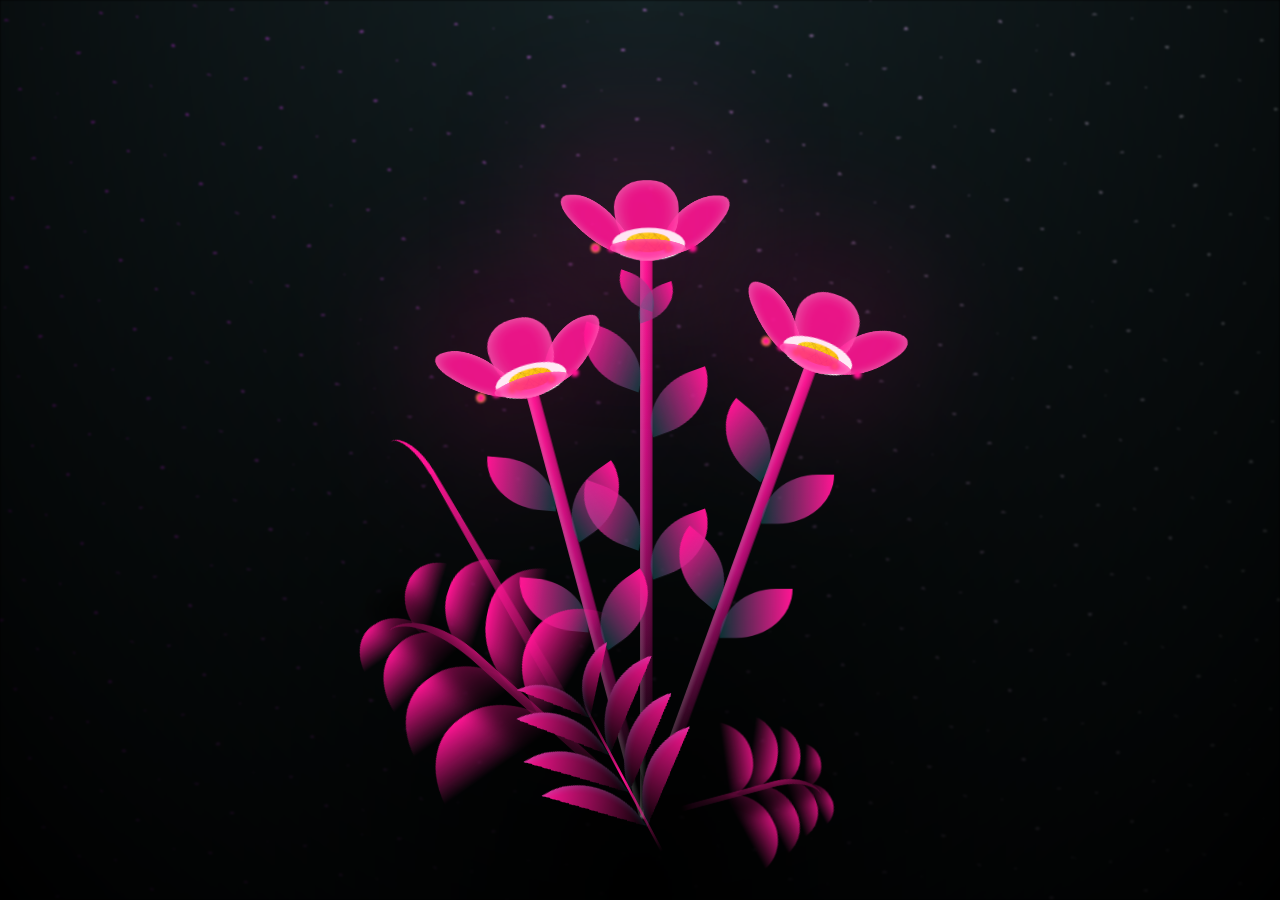
<file: pink-flowers.html>
<!DOCTYPE html>
<html lang="en">
  <head>
    <meta charset="UTF-8" />
    <meta name="viewport" content="width=device-width, initial-scale=1.0" />
    <link rel="stylesheet" href="pink-flowers.css" />
    <title>pink flowers</title>
  </head>

  <body class="not-loaded">
    <div class="night"></div>
    <div class="flowers">
      <div class="flower flower--1">
        <div class="flower__leafs flower__leafs--1">
          <div class="flower__leaf flower__leaf--1"></div>
          <div class="flower__leaf flower__leaf--2"></div>
          <div class="flower__leaf flower__leaf--3"></div>
          <div class="flower__leaf flower__leaf--4"></div>
          <div class="flower__white-circle"></div>

          <div class="flower__light flower__light--1"></div>
          <div class="flower__light flower__light--2"></div>
          <div class="flower__light flower__light--3"></div>
          <div class="flower__light flower__light--4"></div>
          <div class="flower__light flower__light--5"></div>
          <div class="flower__light flower__light--6"></div>
          <div class="flower__light flower__light--7"></div>
          <div class="flower__light flower__light--8"></div>
        </div>
        <div class="flower__line">
          <div class="flower__line__leaf flower__line__leaf--1"></div>
          <div class="flower__line__leaf flower__line__leaf--2"></div>
          <div class="flower__line__leaf flower__line__leaf--3"></div>
          <div class="flower__line__leaf flower__line__leaf--4"></div>
          <div class="flower__line__leaf flower__line__leaf--5"></div>
          <div class="flower__line__leaf flower__line__leaf--6"></div>
        </div>
      </div>

      <div class="flower flower--2">
        <div class="flower__leafs flower__leafs--2">
          <div class="flower__leaf flower__leaf--1"></div>
          <div class="flower__leaf flower__leaf--2"></div>
          <div class="flower__leaf flower__leaf--3"></div>
          <div class="flower__leaf flower__leaf--4"></div>
          <div class="flower__white-circle"></div>

          <div class="flower__light flower__light--1"></div>
          <div class="flower__light flower__light--2"></div>
          <div class="flower__light flower__light--3"></div>
          <div class="flower__light flower__light--4"></div>
          <div class="flower__light flower__light--5"></div>
          <div class="flower__light flower__light--6"></div>
          <div class="flower__light flower__light--7"></div>
          <div class="flower__light flower__light--8"></div>
        </div>
        <div class="flower__line">
          <div class="flower__line__leaf flower__line__leaf--1"></div>
          <div class="flower__line__leaf flower__line__leaf--2"></div>
          <div class="flower__line__leaf flower__line__leaf--3"></div>
          <div class="flower__line__leaf flower__line__leaf--4"></div>
        </div>
      </div>

      <div class="flower flower--3">
        <div class="flower__leafs flower__leafs--3">
          <div class="flower__leaf flower__leaf--1"></div>
          <div class="flower__leaf flower__leaf--2"></div>
          <div class="flower__leaf flower__leaf--3"></div>
          <div class="flower__leaf flower__leaf--4"></div>
          <div class="flower__white-circle"></div>

          <div class="flower__light flower__light--1"></div>
          <div class="flower__light flower__light--2"></div>
          <div class="flower__light flower__light--3"></div>
          <div class="flower__light flower__light--4"></div>
          <div class="flower__light flower__light--5"></div>
          <div class="flower__light flower__light--6"></div>
          <div class="flower__light flower__light--7"></div>
          <div class="flower__light flower__light--8"></div>
        </div>
        <div class="flower__line">
          <div class="flower__line__leaf flower__line__leaf--1"></div>
          <div class="flower__line__leaf flower__line__leaf--2"></div>
          <div class="flower__line__leaf flower__line__leaf--3"></div>
          <div class="flower__line__leaf flower__line__leaf--4"></div>
        </div>
      </div>

      <div class="grow-ans" style="--d: 1.2s">
        <div class="flower__g-long">
          <div class="flower__g-long__top"></div>
          <div class="flower__g-long__bottom"></div>
        </div>
      </div>

      <div class="growing-grass">
        <div class="flower__grass flower__grass--1">
          <div class="flower__grass--top"></div>
          <div class="flower__grass--bottom"></div>
          <div class="flower__grass__leaf flower__grass__leaf--1"></div>
          <div class="flower__grass__leaf flower__grass__leaf--2"></div>
          <div class="flower__grass__leaf flower__grass__leaf--3"></div>
          <div class="flower__grass__leaf flower__grass__leaf--4"></div>
          <div class="flower__grass__leaf flower__grass__leaf--5"></div>
          <div class="flower__grass__leaf flower__grass__leaf--6"></div>
          <div class="flower__grass__leaf flower__grass__leaf--7"></div>
          <div class="flower__grass__leaf flower__grass__leaf--8"></div>
          <div class="flower__grass__overlay"></div>
        </div>
      </div>

      <div class="growing-grass">
        <div class="flower__grass flower__grass--2">
          <div class="flower__grass--top"></div>
          <div class="flower__grass--bottom"></div>
          <div class="flower__grass__leaf flower__grass__leaf--1"></div>
          <div class="flower__grass__leaf flower__grass__leaf--2"></div>
          <div class="flower__grass__leaf flower__grass__leaf--3"></div>
          <div class="flower__grass__leaf flower__grass__leaf--4"></div>
          <div class="flower__grass__leaf flower__grass__leaf--5"></div>
          <div class="flower__grass__leaf flower__grass__leaf--6"></div>
          <div class="flower__grass__leaf flower__grass__leaf--7"></div>
          <div class="flower__grass__leaf flower__grass__leaf--8"></div>
          <div class="flower__grass__overlay"></div>
        </div>
      </div>

      <div class="grow-ans" style="--d: 2.4s">
        <div class="flower__g-right flower__g-right--1">
          <div class="leaf"></div>
        </div>
      </div>

      <div class="grow-ans" style="--d: 2.8s">
        <div class="flower__g-right flower__g-right--2">
          <div class="leaf"></div>
        </div>
      </div>

      <div class="grow-ans" style="--d: 2.8s">
        <div class="flower__g-front">
          <div
            class="flower__g-front__leaf-wrapper flower__g-front__leaf-wrapper--1">
            <div class="flower__g-front__leaf"></div>
          </div>
          <div
            class="flower__g-front__leaf-wrapper flower__g-front__leaf-wrapper--2">
            <div class="flower__g-front__leaf"></div>
          </div>
          <div
            class="flower__g-front__leaf-wrapper flower__g-front__leaf-wrapper--3">
            <div class="flower__g-front__leaf"></div>
          </div>
          <div
            class="flower__g-front__leaf-wrapper flower__g-front__leaf-wrapper--4">
            <div class="flower__g-front__leaf"></div>
          </div>
          <div
            class="flower__g-front__leaf-wrapper flower__g-front__leaf-wrapper--5">
            <div class="flower__g-front__leaf"></div>
          </div>
          <div
            class="flower__g-front__leaf-wrapper flower__g-front__leaf-wrapper--6">
            <div class="flower__g-front__leaf"></div>
          </div>
          <div
            class="flower__g-front__leaf-wrapper flower__g-front__leaf-wrapper--7">
            <div class="flower__g-front__leaf"></div>
          </div>
          <div
            class="flower__g-front__leaf-wrapper flower__g-front__leaf-wrapper--8">
            <div class="flower__g-front__leaf"></div>
          </div>
          <div class="flower__g-front__line"></div>
        </div>
      </div>

      <div class="grow-ans" style="--d: 3.2s">
        <div class="flower__g-fr">
          <div class="leaf"></div>
          <div class="flower__g-fr__leaf flower__g-fr__leaf--1"></div>
          <div class="flower__g-fr__leaf flower__g-fr__leaf--2"></div>
          <div class="flower__g-fr__leaf flower__g-fr__leaf--3"></div>
          <div class="flower__g-fr__leaf flower__g-fr__leaf--4"></div>
          <div class="flower__g-fr__leaf flower__g-fr__leaf--5"></div>
          <div class="flower__g-fr__leaf flower__g-fr__leaf--6"></div>
          <div class="flower__g-fr__leaf flower__g-fr__leaf--7"></div>
          <div class="flower__g-fr__leaf flower__g-fr__leaf--8"></div>
        </div>
      </div>

      <div class="long-g long-g--0">
        <div class="grow-ans" style="--d: 3s">
          <div class="leaf leaf--0"></div>
        </div>
        <div class="grow-ans" style="--d: 2.2s">
          <div class="leaf leaf--1"></div>
        </div>
        <div class="grow-ans" style="--d: 3.4s">
          <div class="leaf leaf--2"></div>
        </div>
        <div class="grow-ans" style="--d: 3.6s">
          <div class="leaf leaf--3"></div>
        </div>
      </div>

      <div class="long-g long-g--1">
        <div class="grow-ans" style="--d: 3.6s">
          <div class="leaf leaf--0"></div>
        </div>
        <div class="grow-ans" style="--d: 3.8s">
          <div class="leaf leaf--1"></div>
        </div>
        <div class="grow-ans" style="--d: 4s">
          <div class="leaf leaf--2"></div>
        </div>
        <div class="grow-ans" style="--d: 4.2s">
          <div class="leaf leaf--3"></div>
        </div>
      </div>

      <div class="long-g long-g--2">
        <div class="grow-ans" style="--d: 4s">
          <div class="leaf leaf--0"></div>
        </div>
        <div class="grow-ans" style="--d: 4.2s">
          <div class="leaf leaf--1"></div>
        </div>
        <div class="grow-ans" style="--d: 4.4s">
          <div class="leaf leaf--2"></div>
        </div>
        <div class="grow-ans" style="--d: 4.6s">
          <div class="leaf leaf--3"></div>
        </div>
      </div>

      <div class="long-g long-g--3">
        <div class="grow-ans" style="--d: 4s">
          <div class="leaf leaf--0"></div>
        </div>
        <div class="grow-ans" style="--d: 4.2s">
          <div class="leaf leaf--1"></div>
        </div>
        <div class="grow-ans" style="--d: 3s">
          <div class="leaf leaf--2"></div>
        </div>
        <div class="grow-ans" style="--d: 3.6s">
          <div class="leaf leaf--3"></div>
        </div>
      </div>

      <div class="long-g long-g--4">
        <div class="grow-ans" style="--d: 4s">
          <div class="leaf leaf--0"></div>
        </div>
        <div class="grow-ans" style="--d: 4.2s">
          <div class="leaf leaf--1"></div>
        </div>
        <div class="grow-ans" style="--d: 3s">
          <div class="leaf leaf--2"></div>
        </div>
        <div class="grow-ans" style="--d: 3.6s">
          <div class="leaf leaf--3"></div>
        </div>
      </div>

      <div class="long-g long-g--5">
        <div class="grow-ans" style="--d: 4s">
          <div class="leaf leaf--0"></div>
        </div>
        <div class="grow-ans" style="--d: 4.2s">
          <div class="leaf leaf--1"></div>
        </div>
        <div class="grow-ans" style="--d: 3s">
          <div class="leaf leaf--2"></div>
        </div>
        <div class="grow-ans" style="--d: 3.6s">
          <div class="leaf leaf--3"></div>
        </div>
      </div>

      <div class="long-g long-g--6">
        <div class="grow-ans" style="--d: 4.2s">
          <div class="leaf leaf--0"></div>
        </div>
        <div class="grow-ans" style="--d: 4.4s">
          <div class="leaf leaf--1"></div>
        </div>
        <div class="grow-ans" style="--d: 4.6s">
          <div class="leaf leaf--2"></div>
        </div>
        <div class="grow-ans" style="--d: 4.8s">
          <div class="leaf leaf--3"></div>
        </div>
      </div>

      <div class="long-g long-g--7">
        <div class="grow-ans" style="--d: 3s">
          <div class="leaf leaf--0"></div>
        </div>
        <div class="grow-ans" style="--d: 3.2s">
          <div class="leaf leaf--1"></div>
        </div>
        <div class="grow-ans" style="--d: 3.5s">
          <div class="leaf leaf--2"></div>
        </div>
        <div class="grow-ans" style="--d: 3.6s">
          <div class="leaf leaf--3"></div>
        </div>
      </div>
    </div>
    <script src="pink-flowers.js"></script>

    <script>
      alert("You’ve been on my mind")   
      alert("and I’ve been searching for the right words. ")
      alert("Honestly, I’m not sure how to say this ")
      alert("but I want you to know ")
      alert("this is for you! ") 
      
  </script>
  </body>
</html>
</file>
<file: pink-flowers.css>
*,
*::after,
*::before {
  padding: 0;
  margin: 0;
  box-sizing: border-box;
}
:root {
  --dark-color: #000;
}
body {
  display: flex;
  align-items: flex-end;
  justify-content: center;
  min-height: 100vh;
  background-color: var(--dark-color);
  overflow: hidden;
  perspective: 1000px;
}
.night {
  position: fixed;
  left: 50%;
  top: 0;
  transform: translateX(-50%);
  width: 100%;
  height: 100%;
  filter: blur(0.1vmin);
  background-image: radial-gradient(
      ellipse at top,
      transparent 0%,
      var(--dark-color)
    ),
    radial-gradient(
      ellipse at bottom,
      var(--dark-color),
      rgba(145, 233, 255, 0.2)
    ),
    repeating-linear-gradient(
      220deg,
      black 0px,
      black 19px,
      transparent 19px,
      transparent 22px
    ),
    repeating-linear-gradient(
      189deg,
      black 0px,
      black 19px,
      transparent 19px,
      transparent 22px
    ),
    repeating-linear-gradient(
      148deg,
      black 0px,
      black 19px,
      transparent 19px,
      transparent 22px
    ),
    linear-gradient(90deg, #e100ff, #f0f0f0);
}
.flowers {
  position: relative;
  transform: scale(0.9);
}
.flower {
  position: absolute;
  bottom: 10vmin;
  transform-origin: bottom center;
  z-index: 10;
  --fl-speed: 0.8s;
}
.flower--1 {
  animation: moving-flower-1 4s linear infinite;
}
.flower--1 .flower__line {
  height: 70vmin;
  animation-delay: 0.3s;
}
.flower--1 .flower__line__leaf--1 {
  animation: blooming-leaf-right var(--fl-speed) 1.6s backwards;
}
.flower--1 .flower__line__leaf--2 {
  animation: blooming-leaf-right var(--fl-speed) 1.4s backwards;
}
.flower--1 .flower__line__leaf--3 {
  animation: blooming-leaf-left var(--fl-speed) 1.2s backwards;
}
.flower--1 .flower__line__leaf--4 {
  animation: blooming-leaf-left var(--fl-speed) 1s backwards;
}
.flower--1 .flower__line__leaf--5 {
  animation: blooming-leaf-right var(--fl-speed) 1.8s backwards;
}
.flower--1 .flower__line__leaf--6 {
  animation: blooming-leaf-left var(--fl-speed) 2s backwards;
}
.flower--2 {
  left: 50%;
  transform: rotate(20deg);
  animation: moving-flower-2 4s linear infinite;
}
.flower--2 .flower__line {
  height: 60vmin;
  animation-delay: 0.6s;
}
.flower--2 .flower__line__leaf--1 {
  animation: blooming-leaf-right var(--fl-speed) 1.9s backwards;
}
.flower--2 .flower__line__leaf--2 {
  animation: blooming-leaf-right var(--fl-speed) 1.7s backwards;
}
.flower--2 .flower__line__leaf--3 {
  animation: blooming-leaf-left var(--fl-speed) 1.5s backwards;
}
.flower--2 .flower__line__leaf--4 {
  animation: blooming-leaf-left var(--fl-speed) 1.3s backwards;
}
.flower--3 {
  left: 50%;
  transform: rotate(-15deg);
  animation: moving-flower-3 4s linear infinite;
}
.flower--3 .flower__line {
  animation-delay: 0.9s;
}
.flower--3 .flower__line__leaf--1 {
  animation: blooming-leaf-right var(--fl-speed) 2.5s backwards;
}
.flower--3 .flower__line__leaf--2 {
  animation: blooming-leaf-right var(--fl-speed) 2.3s backwards;
}
.flower--3 .flower__line__leaf--3 {
  animation: blooming-leaf-left var(--fl-speed) 2.1s backwards;
}
.flower--3 .flower__line__leaf--4 {
  animation: blooming-leaf-left var(--fl-speed) 1.9s backwards;
}
.flower__leafs {
  position: relative;
  animation: blooming-flower 2s backwards;
}
.flower__leafs--1 {
  animation-delay: 1.1s;
}
.flower__leafs--2 {
  animation-delay: 1.4s;
}
.flower__leafs--3 {
  animation-delay: 1.7s;
}
.flower__leafs::after {
  content: "";
  position: absolute;
  left: 0;
  top: 0;
  transform: translate(-50%, -100%);
  width: 8vmin;
  height: 8vmin;
  background-color: #ff1493;
  filter: blur(10vmin);
}
.flower__leaf {
  position: absolute;
  bottom: 0;
  left: 50%;
  width: 8vmin;
  height: 11vmin;
  border-radius: 51% 49% 47% 53%/44% 45% 55% 69%;
  background-color: #ff1493;
  background-image: linear-gradient(to top, #ff1493, #ff1493);
  transform-origin: bottom center;
  opacity: 0.9;
  box-shadow: inset 0 0 2vmin rgba(255, 255, 255, 0.5);
}
.flower__leaf--1 {
  transform: translate(-10%, 1%) rotateY(40deg) rotateX(-50deg);
}
.flower__leaf--2 {
  transform: translate(-50%, -4%) rotateX(40deg);
}
.flower__leaf--3 {
  transform: translate(-90%, 0%) rotateY(45deg) rotateX(50deg);
}
.flower__leaf--4 {
  width: 8vmin;
  height: 8vmin;
  transform-origin: bottom left;
  border-radius: 4vmin 10vmin 4vmin 4vmin;
  transform: translate(0%, 18%) rotateX(70deg) rotate(-43deg);
  background-image: linear-gradient(to top, #ff1493, #ff1493);
  z-index: 1;
  opacity: 0.8;
}
.flower__white-circle {
  position: absolute;
  left: -3.5vmin;
  top: -3vmin;
  width: 9vmin;
  height: 4vmin;
  border-radius: 50%;
  background-color: #fff;
}
.flower__white-circle::after {
  content: "";
  position: absolute;
  left: 50%;
  top: 45%;
  transform: translate(-50%, -50%);
  width: 60%;
  height: 60%;
  border-radius: inherit;
  background-image: repeating-linear-gradient(
      135deg,
      rgba(0, 0, 0, 0.03) 0px,
      rgba(0, 0, 0, 0.03) 1px,
      transparent 1px,
      transparent 12px
    ),
    repeating-linear-gradient(
      45deg,
      rgba(0, 0, 0, 0.03) 0px,
      rgba(0, 0, 0, 0.03) 1px,
      transparent 1px,
      transparent 12px
    ),
    repeating-linear-gradient(
      67.5deg,
      rgba(0, 0, 0, 0.03) 0px,
      rgba(0, 0, 0, 0.03) 1px,
      transparent 1px,
      transparent 12px
    ),
    repeating-linear-gradient(
      135deg,
      rgba(0, 0, 0, 0.03) 0px,
      rgba(0, 0, 0, 0.03) 1px,
      transparent 1px,
      transparent 12px
    ),
    repeating-linear-gradient(
      45deg,
      rgba(0, 0, 0, 0.03) 0px,
      rgba(0, 0, 0, 0.03) 1px,
      transparent 1px,
      transparent 12px
    ),
    repeating-linear-gradient(
      112.5deg,
      rgba(0, 0, 0, 0.03) 0px,
      rgba(0, 0, 0, 0.03) 1px,
      transparent 1px,
      transparent 12px
    ),
    repeating-linear-gradient(
      112.5deg,
      rgba(0, 0, 0, 0.03) 0px,
      rgba(0, 0, 0, 0.03) 1px,
      transparent 1px,
      transparent 12px
    ),
    repeating-linear-gradient(
      45deg,
      rgba(0, 0, 0, 0.03) 0px,
      rgba(0, 0, 0, 0.03) 1px,
      transparent 1px,
      transparent 12px
    ),
    repeating-linear-gradient(
      22.5deg,
      rgba(0, 0, 0, 0.03) 0px,
      rgba(0, 0, 0, 0.03) 1px,
      transparent 1px,
      transparent 12px
    ),
    repeating-linear-gradient(
      45deg,
      rgba(0, 0, 0, 0.03) 0px,
      rgba(0, 0, 0, 0.03) 1px,
      transparent 1px,
      transparent 12px
    ),
    repeating-linear-gradient(
      22.5deg,
      rgba(0, 0, 0, 0.03) 0px,
      rgba(0, 0, 0, 0.03) 1px,
      transparent 1px,
      transparent 12px
    ),
    repeating-linear-gradient(
      135deg,
      rgba(0, 0, 0, 0.03) 0px,
      rgba(0, 0, 0, 0.03) 1px,
      transparent 1px,
      transparent 12px
    ),
    repeating-linear-gradient(
      157.5deg,
      rgba(0, 0, 0, 0.03) 0px,
      rgba(0, 0, 0, 0.03) 1px,
      transparent 1px,
      transparent 12px
    ),
    repeating-linear-gradient(
      67.5deg,
      rgba(0, 0, 0, 0.03) 0px,
      rgba(0, 0, 0, 0.03) 1px,
      transparent 1px,
      transparent 12px
    ),
    repeating-linear-gradient(
      67.5deg,
      rgba(0, 0, 0, 0.03) 0px,
      rgba(0, 0, 0, 0.03) 1px,
      transparent 1px,
      transparent 12px
    ),
    linear-gradient(90deg, #ffeb12, #ffce00);
}
.flower__line {
  height: 55vmin;
  width: 1.5vmin;
  background-image: linear-gradient(
      to left,
      rgba(0, 0, 0, 0.2),
      transparent,
      rgba(255, 255, 255, 0.2)
    ),
    linear-gradient(to top, transparent 10%, #b50c75, #ff1493);
  box-shadow: inset 0 0 2px rgba(0, 0, 0, 0.5);
  animation: grow-flower-tree 4s backwards;
}
.flower__line__leaf {
  --w: 7vmin;
  --h: calc(var(--w) + 2vmin);
  position: absolute;
  top: 20%;
  left: 90%;
  width: var(--w);
  height: var(--h);
  border-top-right-radius: var(--h);
  border-bottom-left-radius: var(--h);
  background-image: linear-gradient(to top, rgba(20, 117, 122, 0.4), #ff1493);
}
.flower__line__leaf--1 {
  transform: rotate(70deg) rotateY(30deg);
}
.flower__line__leaf--2 {
  top: 45%;
  transform: rotate(70deg) rotateY(30deg);
}
.flower__line__leaf--3,
.flower__line__leaf--4,
.flower__line__leaf--6 {
  border-top-right-radius: 0;
  border-bottom-left-radius: 0;
  border-top-left-radius: var(--h);
  border-bottom-right-radius: var(--h);
  left: -460%;
  top: 12%;
  transform: rotate(-70deg) rotateY(30deg);
}
.flower__line__leaf--4 {
  top: 40%;
}
.flower__line__leaf--5 {
  top: 0;
  transform-origin: left;
  transform: rotate(70deg) rotateY(30deg) scale(0.6);
}
.flower__line__leaf--6 {
  top: -2%;
  left: -450%;
  transform-origin: right;
  transform: rotate(-70deg) rotateY(30deg) scale(0.6);
}
.flower__light {
  position: absolute;
  bottom: 0vmin;
  width: 1vmin;
  height: 1vmin;
  background-color: #fffb00;
  border-radius: 50%;
  filter: blur(0.2vmin);
  animation: light-ans 4s linear infinite backwards;
}
.flower__light:nth-child(odd) {
  background-color: #ff1493;
}
.flower__light--1 {
  left: -2vmin;
  animation-delay: 1s;
}
.flower__light--2 {
  left: 3vmin;
  animation-delay: 0.5s;
}
.flower__light--3 {
  left: -6vmin;
  animation-delay: 0.3s;
}
.flower__light--4 {
  left: 6vmin;
  animation-delay: 0.9s;
}
.flower__light--5 {
  left: -1vmin;
  animation-delay: 1.5s;
}
.flower__light--6 {
  left: -4vmin;
  animation-delay: 3s;
}
.flower__light--7 {
  left: 3vmin;
  animation-delay: 2s;
}
.flower__light--8 {
  left: -6vmin;
  animation-delay: 3.5s;
}
.flower__grass {
  --c: #ff1493;
  --line-w: 1.5vmin;
  position: absolute;
  bottom: 12vmin;
  left: -7vmin;
  display: flex;
  flex-direction: column;
  align-items: flex-end;
  z-index: 20;
  transform-origin: bottom center;
  transform: rotate(-48deg) rotateY(40deg);
}
.flower__grass--1 {
  animation: moving-grass 2s linear infinite;
}
.flower__grass--2 {
  left: 2vmin;
  bottom: 10vmin;
  transform: scale(0.5) rotate(75deg) rotateX(10deg) rotateY(-200deg);
  opacity: 0.8;
  z-index: 0;
  animation: moving-grass--2 1.5s linear infinite;
}
.flower__grass--top {
  width: 7vmin;
  height: 10vmin;
  border-top-right-radius: 100%;
  border-right: var(--line-w) solid var(--c);
  transform-origin: bottom center;
  transform: rotate(-2deg);
}
.flower__grass--bottom {
  margin-top: -2px;
  width: var(--line-w);
  height: 25vmin;
  background-image: linear-gradient(to top, transparent, var(--c));
}
.flower__grass__leaf {
  --size: 10vmin;
  position: absolute;
  width: calc(var(--size) * 2.1);
  height: var(--size);
  border-top-left-radius: var(--size);
  border-top-right-radius: var(--size);
  background-image: linear-gradient(
    to top,
    transparent,
    transparent 30%,
    var(--c)
  );
  z-index: 100;
}
.flower__grass__leaf--1 {
  top: -6%;
  left: 30%;
  --size: 6vmin;
  transform: rotate(-20deg);
  animation: growing-grass-ans--1 2s 2.6s backwards;
}
@keyframes growing-grass-ans--1 {
  0% {
    transform-origin: bottom left;
    transform: rotate(-20deg) scale(0);
  }
}
.flower__grass__leaf--2 {
  top: -5%;
  left: -110%;
  --size: 6vmin;
  transform: rotate(10deg);
  animation: growing-grass-ans--2 2s 2.4s linear backwards;
}
@keyframes growing-grass-ans--2 {
  0% {
    transform-origin: bottom right;
    transform: rotate(10deg) scale(0);
  }
}
.flower__grass__leaf--3 {
  top: 5%;
  left: 60%;
  --size: 8vmin;
  transform: rotate(-18deg) rotateX(-20deg);
  animation: growing-grass-ans--3 2s 2.2s linear backwards;
}
@keyframes growing-grass-ans--3 {
  0% {
    transform-origin: bottom left;
    transform: rotate(-18deg) rotateX(-20deg) scale(0);
  }
}
.flower__grass__leaf--4 {
  top: 6%;
  left: -135%;
  --size: 8vmin;
  transform: rotate(2deg);
  animation: growing-grass-ans--4 2s 2s linear backwards;
}
@keyframes growing-grass-ans--4 {
  0% {
    transform-origin: bottom right;
    transform: rotate(2deg) scale(0);
  }
}
.flower__grass__leaf--5 {
  top: 20%;
  left: 60%;
  --size: 10vmin;
  transform: rotate(-24deg) rotateX(-20deg);
  animation: growing-grass-ans--5 2s 1.8s linear backwards;
}
@keyframes growing-grass-ans--5 {
  0% {
    transform-origin: bottom left;
    transform: rotate(-24deg) rotateX(-20deg) scale(0);
  }
}
.flower__grass__leaf--6 {
  top: 22%;
  left: -180%;
  --size: 10vmin;
  transform: rotate(10deg);
  animation: growing-grass-ans--6 2s 1.6s linear backwards;
}
@keyframes growing-grass-ans--6 {
  0% {
    transform-origin: bottom right;
    transform: rotate(10deg) scale(0);
  }
}
.flower__grass__leaf--7 {
  top: 39%;
  left: 70%;
  --size: 10vmin;
  transform: rotate(-10deg);
  animation: growing-grass-ans--7 2s 1.4s linear backwards;
}
@keyframes growing-grass-ans--7 {
  0% {
    transform-origin: bottom left;
    transform: rotate(-10deg) scale(0);
  }
}
.flower__grass__leaf--8 {
  top: 40%;
  left: -215%;
  --size: 11vmin;
  transform: rotate(10deg);
  animation: growing-grass-ans--8 2s 1.2s linear backwards;
}
@keyframes growing-grass-ans--8 {
  0% {
    transform-origin: bottom right;
    transform: rotate(10deg) scale(0);
  }
}
.flower__grass__overlay {
  position: absolute;
  top: -10%;
  right: 0%;
  width: 100%;
  height: 100%;
  background-color: rgba(0, 0, 0, 0.6);
  filter: blur(1.5vmin);
  z-index: 100;
}
.flower__g-long {
  --w: 2vmin;
  --h: 6vmin;
  --c: #ff1493;
  position: absolute;
  bottom: 10vmin;
  left: -3vmin;
  transform-origin: bottom center;
  transform: rotate(-30deg) rotateY(-20deg);
  display: flex;
  flex-direction: column;
  align-items: flex-end;
  animation: flower-g-long-ans 3s linear infinite;
}
@keyframes flower-g-long-ans {
  0%,
  100% {
    transform: rotate(-30deg) rotateY(-20deg);
  }
  50% {
    transform: rotate(-32deg) rotateY(-20deg);
  }
}
.flower__g-long__top {
  top: calc(var(--h) * -1);
  width: calc(var(--w) + 1vmin);
  height: var(--h);
  border-top-right-radius: 100%;
  border-right: 0.7vmin solid var(--c);
  transform: translate(-0.7vmin, 1vmin);
}
.flower__g-long__bottom {
  width: var(--w);
  height: 50vmin;
  transform-origin: bottom center;
  background-image: linear-gradient(to top, transparent 30%, var(--c));
  box-shadow: inset 0 0 2px rgba(0, 0, 0, 0.5);
  clip-path: polygon(35% 0, 65% 1%, 100% 100%, 0% 100%);
}
.flower__g-right {
  position: absolute;
  bottom: 6vmin;
  left: -2vmin;
  transform-origin: bottom left;
  transform: rotate(20deg);
}

.flower__g-right--1 {
  animation: flower-g-right-ans 2.5s linear infinite;
}
.flower__g-right--2 {
  left: 5vmin;
  transform: rotateY(-180deg);
  animation: flower-g-right-ans--2 3s linear infinite;
}
.flower__g-right--2 .leaf {
  height: 75vmin;
  filter: blur(0.3vmin);
  opacity: 0.8;
}
@keyframes flower-g-right-ans {
  0%,
  100% {
    transform: rotate(20deg);
  }
  50% {
    transform: rotate(24deg) rotateX(-20deg);
  }
}
@keyframes flower-g-right-ans--2 {
  0%,
  100% {
    transform: rotateY(-180deg) rotate(0deg) rotateX(-20deg);
  }
  50% {
    transform: rotateY(-180deg) rotate(6deg) rotateX(-20deg);
  }
}
.flower__g-front {
  position: absolute;
  bottom: 6vmin;
  left: 2.5vmin;
  z-index: 100;
  transform-origin: bottom center;
  transform: rotate(-28deg) rotateY(30deg) scale(1.04);
  animation: flower__g-front-ans 2s linear infinite;
}
@keyframes flower__g-front-ans {
  0%,
  100% {
    transform: rotate(-28deg) rotateY(30deg) scale(1.04);
  }
  50% {
    transform: rotate(-35deg) rotateY(40deg) scale(1.04);
  }
}
.flower__g-front__line {
  width: 0.3vmin;
  height: 20vmin;
  background-image: linear-gradient(
    to top,
    transparent,
    #ff1493,
    transparent 100%
  );
  position: relative;
}
.flower__g-front__leaf-wrapper {
  position: absolute;
  top: 0;
  left: 0;
  transform-origin: bottom left;
  transform: rotate(10deg);
}
.flower__g-front__leaf-wrapper:nth-child(even) {
  left: 0vmin;
  transform: rotateY(-180deg) rotate(5deg);
  animation: flower__g-front__leaf-left-ans 1s ease-in backwards;
}
.flower__g-front__leaf-wrapper:nth-child(odd) {
  animation: flower__g-front__leaf-ans 1s ease-in backwards;
}
.flower__g-front__leaf-wrapper--1 {
  top: -8vmin;
  transform: scale(0.7);
  animation: flower__g-front__leaf-ans 1s 5.5s ease-in backwards !important;
}
.flower__g-front__leaf-wrapper--2 {
  top: -8vmin;
  transform: rotateY(-180deg) scale(0.7) !important;
  animation: flower__g-front__leaf-left-ans-2 1s 4.6s ease-in backwards !important;
}
.flower__g-front__leaf-wrapper--3 {
  top: -3vmin;
  animation: flower__g-front__leaf-ans 1s 4.6s ease-in backwards;
}
.flower__g-front__leaf-wrapper--4 {
  top: -3vmin;
  transform: rotateY(-180deg) scale(0.9) !important;
  animation: flower__g-front__leaf-left-ans-2 1s 4.6s ease-in backwards !important;
}
@keyframes flower__g-front__leaf-left-ans-2 {
  0% {
    transform: rotateY(-180deg) scale(0);
  }
}
.flower__g-front__leaf-wrapper--5,
.flower__g-front__leaf-wrapper--6 {
  top: 2vmin;
}
.flower__g-front__leaf-wrapper--7,
.flower__g-front__leaf-wrapper--8 {
  top: 6.5vmin;
}
.flower__g-front__leaf-wrapper--2 {
  animation-delay: 5.2s !important;
}
.flower__g-front__leaf-wrapper--3 {
  animation-delay: 4.9s !important;
}
.flower__g-front__leaf-wrapper--5 {
  animation-delay: 4.3s !important;
}
.flower__g-front__leaf-wrapper--6 {
  animation-delay: 4.1s !important;
}
.flower__g-front__leaf-wrapper--7 {
  animation-delay: 3.8s !important;
}
.flower__g-front__leaf-wrapper--8 {
  animation-delay: 3.5s !important;
}
@keyframes flower__g-front__leaf-ans {
  0% {
    transform: rotate(10deg) scale(0);
  }
}
@keyframes flower__g-front__leaf-left-ans {
  0% {
    transform: rotateY(-180deg) rotate(5deg) scale(0);
  }
}
.flower__g-front__leaf {
  width: 10vmin;
  height: 10vmin;
  border-radius: 100% 0% 0% 100%/100% 100% 0% 0%;
  box-shadow: inset 0 2px 1vmin rgba(44, 238, 252, 0.2);
  background-image: linear-gradient(
      to bottom left,
      transparent,
      var(--dark-color)
    ),
    linear-gradient(to bottom right, #ff1493 50%, transparent 50%, transparent);
  -webkit-mask-image: linear-gradient(
    to bottom right,
    #ff1493 50%,
    transparent 50%,
    transparent
  );
  mask-image: linear-gradient(
    to bottom right,
    #ff1493 50%,
    transparent 50%,
    transparent
  );
}
.flower__g-fr {
  position: absolute;
  bottom: -4vmin;
  left: vmin;
  transform-origin: bottom left;
  z-index: 10;
  animation: flower__g-fr-ans 2s linear infinite;
}
@keyframes flower__g-fr-ans {
  0%,
  100% {
    transform: rotate(2deg);
  }
  50% {
    transform: rotate(4deg);
  }
}

.flower__g-fr__leaf--1 {
  left: 20vmin;
  transform: rotate(45deg);
  animation: flower__g-fr-leaft-ans-1 0.5s 5.2s linear backwards;
}
@keyframes flower__g-fr-leaft-ans-1 {
  0% {
    transform-origin: left;
    transform: rotate(45deg) scale(0);
  }
}
.flower__g-fr__leaf--2 {
  left: 12vmin;
  top: -7vmin;
  transform: rotate(25deg) rotateY(-180deg);
  animation: flower__g-fr-leaft-ans-6 0.5s 5s linear backwards;
}
.flower__g-fr__leaf--3 {
  left: 15vmin;
  top: 6vmin;
  transform: rotate(55deg);
  animation: flower__g-fr-leaft-ans-5 0.5s 4.8s linear backwards;
}
.flower__g-fr__leaf--4 {
  left: 6vmin;
  top: -2vmin;
  transform: rotate(25deg) rotateY(-180deg);
  animation: flower__g-fr-leaft-ans-6 0.5s 4.6s linear backwards;
}
.flower__g-fr__leaf--5 {
  left: 10vmin;
  top: 14vmin;
  transform: rotate(55deg);
  animation: flower__g-fr-leaft-ans-5 0.5s 4.4s linear backwards;
}
@keyframes flower__g-fr-leaft-ans-5 {
  0% {
    transform-origin: left;
    transform: rotate(55deg) scale(0);
  }
}
.flower__g-fr__leaf--6 {
  left: 0vmin;
  top: 6vmin;
  transform: rotate(25deg) rotateY(-180deg);
  animation: flower__g-fr-leaft-ans-6 0.5s 4.2s linear backwards;
}
@keyframes flower__g-fr-leaft-ans-6 {
  0% {
    transform-origin: right;
    transform: rotate(25deg) rotateY(-180deg) scale(0);
  }
}
.flower__g-fr__leaf--7 {
  left: 5vmin;
  top: 22vmin;
  transform: rotate(45deg);
  animation: flower__g-fr-leaft-ans-7 0.5s 4s linear backwards;
}
@keyframes flower__g-fr-leaft-ans-7 {
  0% {
    transform-origin: left;
    transform: rotate(45deg) scale(0);
  }
}
.flower__g-fr__leaf--8 {
  left: -4vmin;
  top: 15vmin;
  transform: rotate(15deg) rotateY(-180deg);
  animation: flower__g-fr-leaft-ans-8 0.5s 3.8s linear backwards;
}
@keyframes flower__g-fr-leaft-ans-8 {
  0% {
    transform-origin: right;
    transform: rotate(15deg) rotateY(-180deg) scale(0);
  }
}

.long-g {
  position: absolute;
  bottom: 25vmin;
  left: -42vmin;
  transform-origin: bottom left;
}
.long-g--1 {
  bottom: 0vmin;
  transform: scale(0.8) rotate(-5deg);
}

.long-g--1 .leaf--1 {
  --w: 5vmin;
  --h: 60vmin;
  left: -2vmin;
  transform: rotate(3deg) rotateY(-180deg);
}
.long-g--2,
.long-g--3 {
  bottom: -3vmin;
  left: -35vmin;
  transform-origin: center;
  transform: scale(0.6) rotateX(60deg);
}

.long-g--2 .leaf--1,
.long-g--3 .leaf--1 {
  left: -1vmin;
  transform: rotateY(-180deg);
}
.long-g--3 {
  left: -17vmin;
  bottom: 0vmin;
}

.long-g--4 {
  left: 25vmin;
  bottom: -3vmin;
  transform-origin: center;
  transform: scale(0.6) rotateX(60deg);
}

.long-g--5 {
  left: 42vmin;
  bottom: 0vmin;
  transform: scale(0.8) rotate(2deg);
}
.long-g--6 {
  left: 0vmin;
  bottom: -20vmin;
  z-index: 100;
  filter: blur(0.3vmin);
  transform: scale(0.8) rotate(2deg);
}
.long-g--7 {
  left: 35vmin;
  bottom: 20vmin;
  z-index: -1;
  filter: blur(0.3vmin);
  transform: scale(0.6) rotate(2deg);
  opacity: 0.7;
}

.long-g .leaf--0 {
  left: 2vmin;
  animation: leaf-ans-1 4s linear infinite;
}
.long-g .leaf--1 {
  --w: 5vmin;
  --h: 60vmin;
  animation: leaf-ans-1 4s linear infinite;
}
.long-g .leaf--2 {
  --w: 10vmin;
  --h: 40vmin;
  left: -0.5vmin;
  bottom: 5vmin;
  transform-origin: bottom left;
  transform: rotateY(-180deg);
  animation: leaf-ans-2 3s linear infinite;
}
.long-g .leaf--3 {
  --w: 5vmin;
  --h: 30vmin;
  left: -1vmin;
  bottom: 3.2vmin;
  transform-origin: bottom left;
  transform: rotate(-10deg) rotateY(-180deg);
  animation: leaf-ans-3 3s linear infinite;
}

@keyframes leaf-ans-1 {
  0%,
  100% {
    transform: rotate(-5deg) scale(1);
  }
  50% {
    transform: rotate(5deg) scale(1.1);
  }
}
@keyframes leaf-ans-2 {
  0%,
  100% {
    transform: rotateY(-180deg) rotate(5deg);
  }
  50% {
    transform: rotateY(-180deg) rotate(0deg) scale(1.1);
  }
}
@keyframes leaf-ans-3 {
  0%,
  100% {
    transform: rotate(-10deg) rotateY(-180deg);
  }
  50% {
    transform: rotate(-20deg) rotateY(-180deg);
  }
}
.grow-ans {
  animation: grow-ans 2s var(--d) backwards;
}

@keyframes grow-ans {
  0% {
    transform: scale(0);
    opacity: 0;
  }
}
@keyframes light-ans {
  0% {
    opacity: 0;
    transform: translateY(0vmin);
  }
  25% {
    opacity: 1;
    transform: translateY(-5vmin) translateX(-2vmin);
  }
  50% {
    opacity: 1;
    transform: translateY(-15vmin) translateX(2vmin);
    filter: blur(0.2vmin);
  }
  75% {
    transform: translateY(-20vmin) translateX(-2vmin);
    filter: blur(0.2vmin);
  }
  100% {
    transform: translateY(-30vmin);
    opacity: 0;
    filter: blur(1vmin);
  }
}
@keyframes moving-flower-1 {
  0%,
  100% {
    transform: rotate(2deg);
  }
  50% {
    transform: rotate(-2deg);
  }
}
@keyframes moving-flower-2 {
  0%,
  100% {
    transform: rotate(18deg);
  }
  50% {
    transform: rotate(14deg);
  }
}
@keyframes moving-flower-3 {
  0%,
  100% {
    transform: rotate(-18deg);
  }
  50% {
    transform: rotate(-20deg) rotateY(-10deg);
  }
}
@keyframes blooming-leaf-right {
  0% {
    transform-origin: left;
    transform: rotate(70deg) rotateY(30deg) scale(0);
  }
}
@keyframes blooming-leaf-left {
  0% {
    transform-origin: right;
    transform: rotate(-70deg) rotateY(30deg) scale(0);
  }
}
@keyframes grow-flower-tree {
  0% {
    height: 0;
    border-radius: 1vmin;
  }
}
@keyframes blooming-flower {
  0% {
    transform: scale(0);
  }
}
@keyframes moving-grass {
  0%,
  100% {
    transform: rotate(-48deg) rotateY(40deg);
  }
  50% {
    transform: rotate(-50deg) rotateY(40deg);
  }
}
@keyframes moving-grass--2 {
  0%,
  100% {
    transform: scale(0.5) rotate(75deg) rotateX(10deg) rotateY(-200deg);
  }
  50% {
    transform: scale(0.5) rotate(79deg) rotateX(10deg) rotateY(-200deg);
  }
}
.growing-grass {
  animation: growing-grass-ans 1s 2s backwards;
}

@keyframes growing-grass-ans {
  0% {
    transform: scale(0);
  }
}
.not-loaded * {
  animation-play-state: paused !important;
}
</file>
